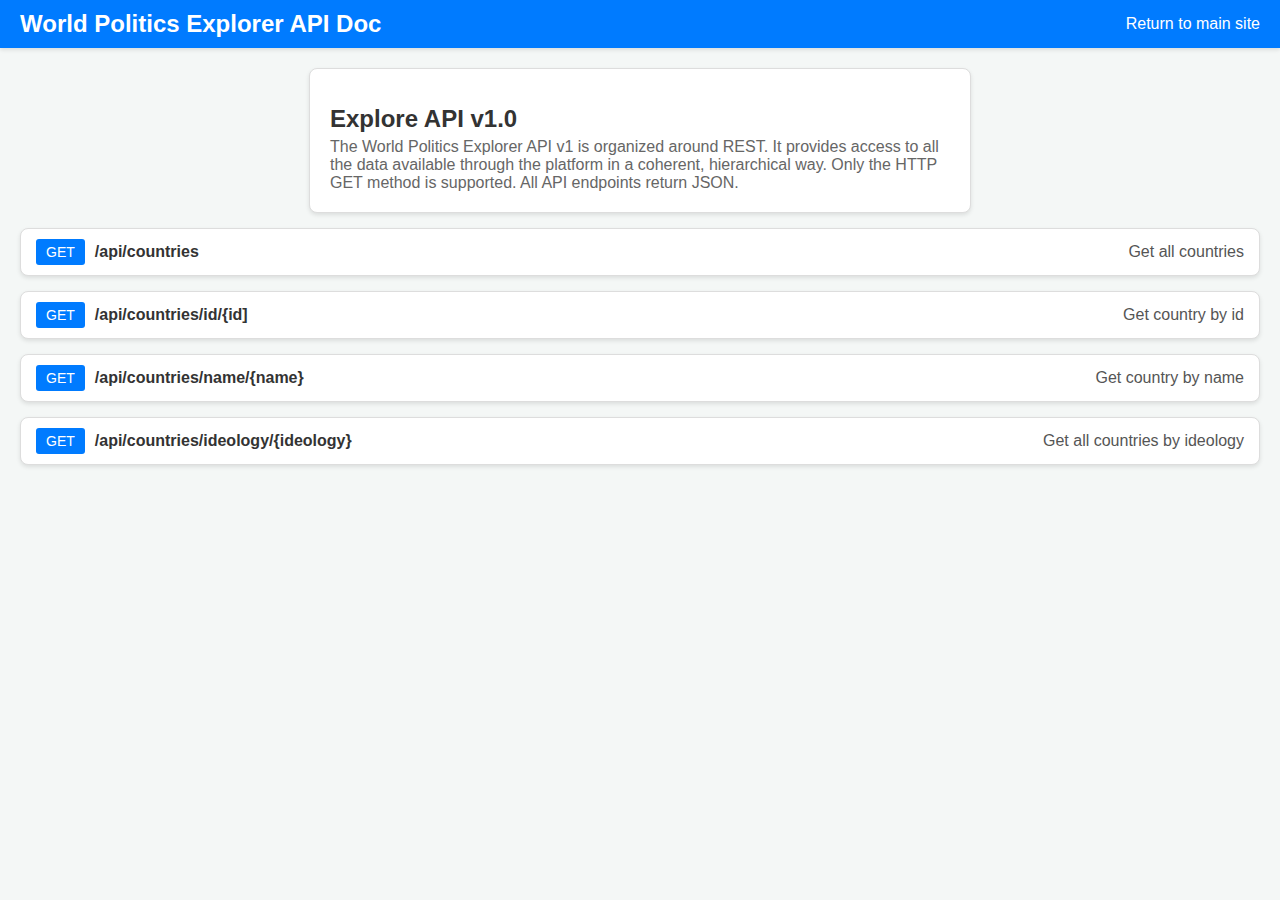
<file: target/classes/templates/api.html>
<!doctype html>
<html lang="en">

<head>
    <meta charset="utf-8">
    <meta http-equiv="X-UA-Compatible" content="IE=edge">
    <meta name="viewport" content="width=device-width, initial-scale=1">
    <title>WPE API</title>
    <link rel="shortcut icon" type="image/icon" href="/images/logo/favicon.png"/>

    <style>
        body {
            font-family: 'Poppins', sans-serif;
            background-color: #f4f7f6;
            color: #333;
            margin: 0;
            padding: 0;
        }
        header {
            background-color: #007bff;
            color: #fff;
            padding: 10px 20px;
            display: flex;
            align-items: center;
            justify-content: space-between;
            box-shadow: 0 2px 4px rgba(0, 0, 0, 0.1);
        }
        .logo {
            font-size: 24px;
            font-weight: bold;
            text-decoration: none;
            color: #fff;
        }
        nav {
            display: flex;
        }
        nav ul {
            list-style: none;
            margin: 0;
            padding: 0;
            display: flex;
        }
        nav ul li {
            margin-left: 20px;
        }
        nav ul li a {
            text-decoration: none;
            color: #fff;
            font-size: 16px;
            transition: color 0.3s;
        }
        nav ul li a:hover {
            color: #e0e0e0;
        }
        @media (max-width: 768px) {
            nav {
                display: block;
            }
            nav ul {
                display: block;
            }
            nav ul li {
                margin: 10px 0;
            }
        }
        .container {
            padding: 20px;
        }
        .api-container {
            border: 1px solid #ddd;
            border-radius: 8px;
            padding: 20px;
            background-color: #ffffff;
            width: 50%;
            box-shadow: 0 2px 4px rgba(0, 0, 0, 0.1);
            margin: 0 auto;
        }
        .api-container h1 {
            font-size: 24px;
            margin-bottom: 5px;
        }
        .api-container p {
            font-size: 16px;
            color: #666;
            margin: 0;
        }
        .api-box {
            border: 1px solid #ddd;
            border-radius: 8px;
            padding: 10px 15px;
            margin: 15px 0;
            background-color: #ffffff;
            box-shadow: 0 2px 4px rgba(0, 0, 0, 0.1);
            display: flex;
            align-items: center;
        }
        .api-box h5 {
            margin: 0 0 0 10px;
            font-size: 16px;
        }
        .api-box p {
            margin: 0;
            color: #555;
            margin-left: auto;
        }
        .badge-get {
            background-color: #007bff;
            color: white;
            font-size: 14px;
            padding: 5px 10px;
            border-radius: 3px;
            display: inline-block;
        }
    </style>
</head>

<body>
<header>
    <a href="#" class="logo">World Politics Explorer API Doc</a>
    <nav>
        <ul>
            <li><a href="/home">Return to main site</a></li>

        </ul>
    </nav>
</header>

<div class="container">
    <div class="api-container">
        <h1 class="text-left">Explore API v1.0</h1>
        <p class="text-left">The World Politics Explorer API v1 is organized around REST. It provides access to all the data available through the platform in a coherent, hierarchical way. Only the HTTP GET method is supported. All API endpoints return JSON.</p>
    </div>

    <div class="api-box">
        <span class="badge-get">GET</span>
        <h5>/api/countries</h5>
        <p>Get all countries</p>
    </div>
    <div class="api-box">
        <span class="badge-get">GET</span>
        <h5>/api/countries/id/{id]</h5>
        <p>Get country by id</p>
    </div>
    <div class="api-box">
        <span class="badge-get">GET</span>
        <h5>/api/countries/name/{name}</h5>
        <p>Get country by name</p>
    </div>
    <div class="api-box">
        <span class="badge-get">GET</span>
        <h5>/api/countries/ideology/{ideology}</h5>
        <p>Get all countries by ideology</p>
    </div>
</body>
</html>
</file>
